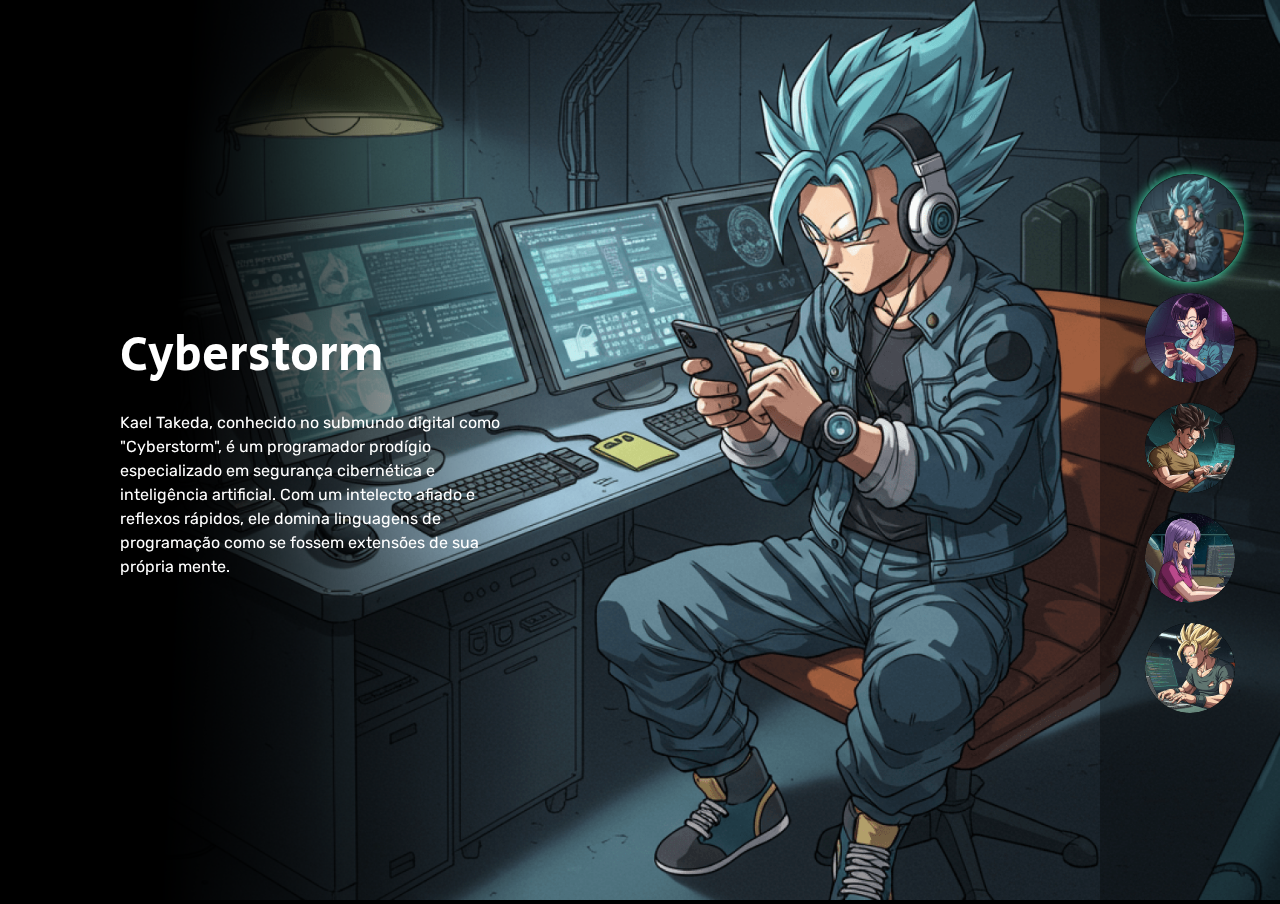
<file: Projeto-Dragon-Ball/index.html>
<!DOCTYPE html>
<html lang="pt-BR">

<head>
    <meta charset="UTF-8">
    <meta name="viewport" content="width=device-width, initial-scale=1.0">
    <title>Semana do Zero ao Programador Contratado - Dragon Ball</title>
    <link rel="preconnect" href="https://fonts.googleapis.com">
    <link rel="preconnect" href="https://fonts.gstatic.com" crossorigin>
    <link
        href="https://fonts.googleapis.com/css2?family=Rubik:ital,wght@0,300..900;1,300..900&family=Secular+One&display=swap"
        rel="stylesheet">

    <link rel="stylesheet" href="./src/css/reset.css">

    <link rel="stylesheet" href="./src/css/estilos.css">

    <link rel="stylesheet" href="./src/css/responsivo.css">
</head>

<body>
    <main class="personagens">
        <div class="personagem selecionado">
            <picture>
                <source srcset="./src/imagens/bg-cyberstorm.png" media="(min-width: 768px)">
                <img class="imagem" src="./src/imagens/bg-cyberstorm-mobile.png" alt="Personagem Cyberstorm">
            </picture>
            <div class="conteudo">
                <h2 class="nome-personagem">Cyberstorm</h2>
                <p class="descricao">Kael Takeda, conhecido no submundo digital como "Cyberstorm", é um programador
                    prodígio especializado em segurança cibernética e inteligência artificial. Com um intelecto afiado e
                    reflexos rápidos, ele domina linguagens de programação como se fossem extensões de sua própria
                    mente.</p>
            </div>
        </div>
        <div class="personagem">
            <picture>
                <source srcset="./src/imagens/bg-codepixie.png" media="(min-width: 768px)" />
                <img class="imagem" src="./src/imagens/bg-codepixie-mobile.png" alt="Personagem CodePixie" />
            </picture>
            <div class="conteudo">
                <h2 class="nome-personagem">CodePixie</h2>
                <p class="descricao">Lía Nakamura, conhecida como "CodePixie", é uma programadora genial que domina o
                    desenvolvimento de algoritmos e inteligência artificial. Com um talento nato para decifrar padrões,
                    ela cria sistemas inovadores e protege dados sensíveis de ameaças digitais.</p>
            </div>
        </div>

        <div class="personagem">
            <picture>
                <source srcset="./src/imagens/bg-hexblade.png" media="(min-width: 768px)" />
                <img class="imagem" src="./src/imagens/bg-hexblade-mobile.png" alt="Personagem HexBlade" />
            </picture>
            <div class="conteudo">
                <h2 class="nome-personagem">HexBlade</h2>
                <p class="descricao">Ryo Tanaka, conhecido como "HexBlade", é um hacker habilidoso que opera nas sombras
                    do
                    ciberespaço. Mestre em engenharia reversa e criptografia, ele combina força bruta e inteligência
                    afiada para
                    quebrar firewalls impenetráveis.</p>
            </div>
        </div>
        <div class="personagem">
            <picture>
                <source srcset="./src/imagens/bg-neonpulse.png" media="(min-width: 768px)" />
                <img class="imagem" src="./src/imagens/bg-neonpulse-mobile.png" alt="Personagem NeonPulse" />
            </picture>
            <div class="conteudo">
                <h2 class="nome-personagem">NeonPulse</h2>
                <p class="descricao">NeonPulse
                    Ayla Vega, conhecida como "NeonPulse", é uma prodígio da programação espacial. Criada em uma estação
                    orbital, ela domina
                    linguagens de código como se fossem sua segunda língua. Especialista em inteligência artificial e
                    segurança cibernética.</p>
            </div>
        </div>

        <div class="personagem">
            <picture>
                <source srcset="./src/imagens/bg-codebreaker.png" media="(min-width: 768px)" />
                <img class="imagem" src="./src/imagens/bg-codebreaker-mobile.png" alt="Personagem Codebreaker" />
            </picture>
            <div class="conteudo">
                <h2 class="nome-personagem">Codebreaker</h2>
                <p class="descricao">No coração de uma estação espacial abandonada, Orion Vex, um ex-engenheiro
                    cibernético, busca desvendar um código perdido há séculos. Dizem que esse código guarda o segredo
                    para uma tecnologia ancestral capaz de redefinir a inteligência artificial.</p>
            </div>
        </div>
    </main>
    <ul class="botoes">
        <li>
            <button class="botao cyberstorm selecionado">
                <img src="./src/imagens/icone-cyberstorm.png" alt="Ícone Cyberstorm">
            </button>
        </li>
        <li>
            <button class="botao codepixie">
                <img src="./src/imagens/icone-codepixie.png" alt="Ícone CodePixie" />
            </button>
        </li>
        <li>
            <button class="botao hexblade">
                <img src="./src/imagens/icone-hexblade.png" alt="Ícone Hexblade" />
            </button>
        </li>
        <li>
            <button class="botao neonpulse">
                <img src="./src/imagens/icone-neonpulse.png" alt="Ícone Neonpulse" />
            </button>
        </li>
        <li>
            <button class="botao codebreaker">
                <img src="./src/imagens/icone-codebreaker.png" alt="Ícone Codebreaker" />
            </button>
        </li>
    </ul>

    <script src="./src/js/index.js"></script>

</body>

</html>
</file>
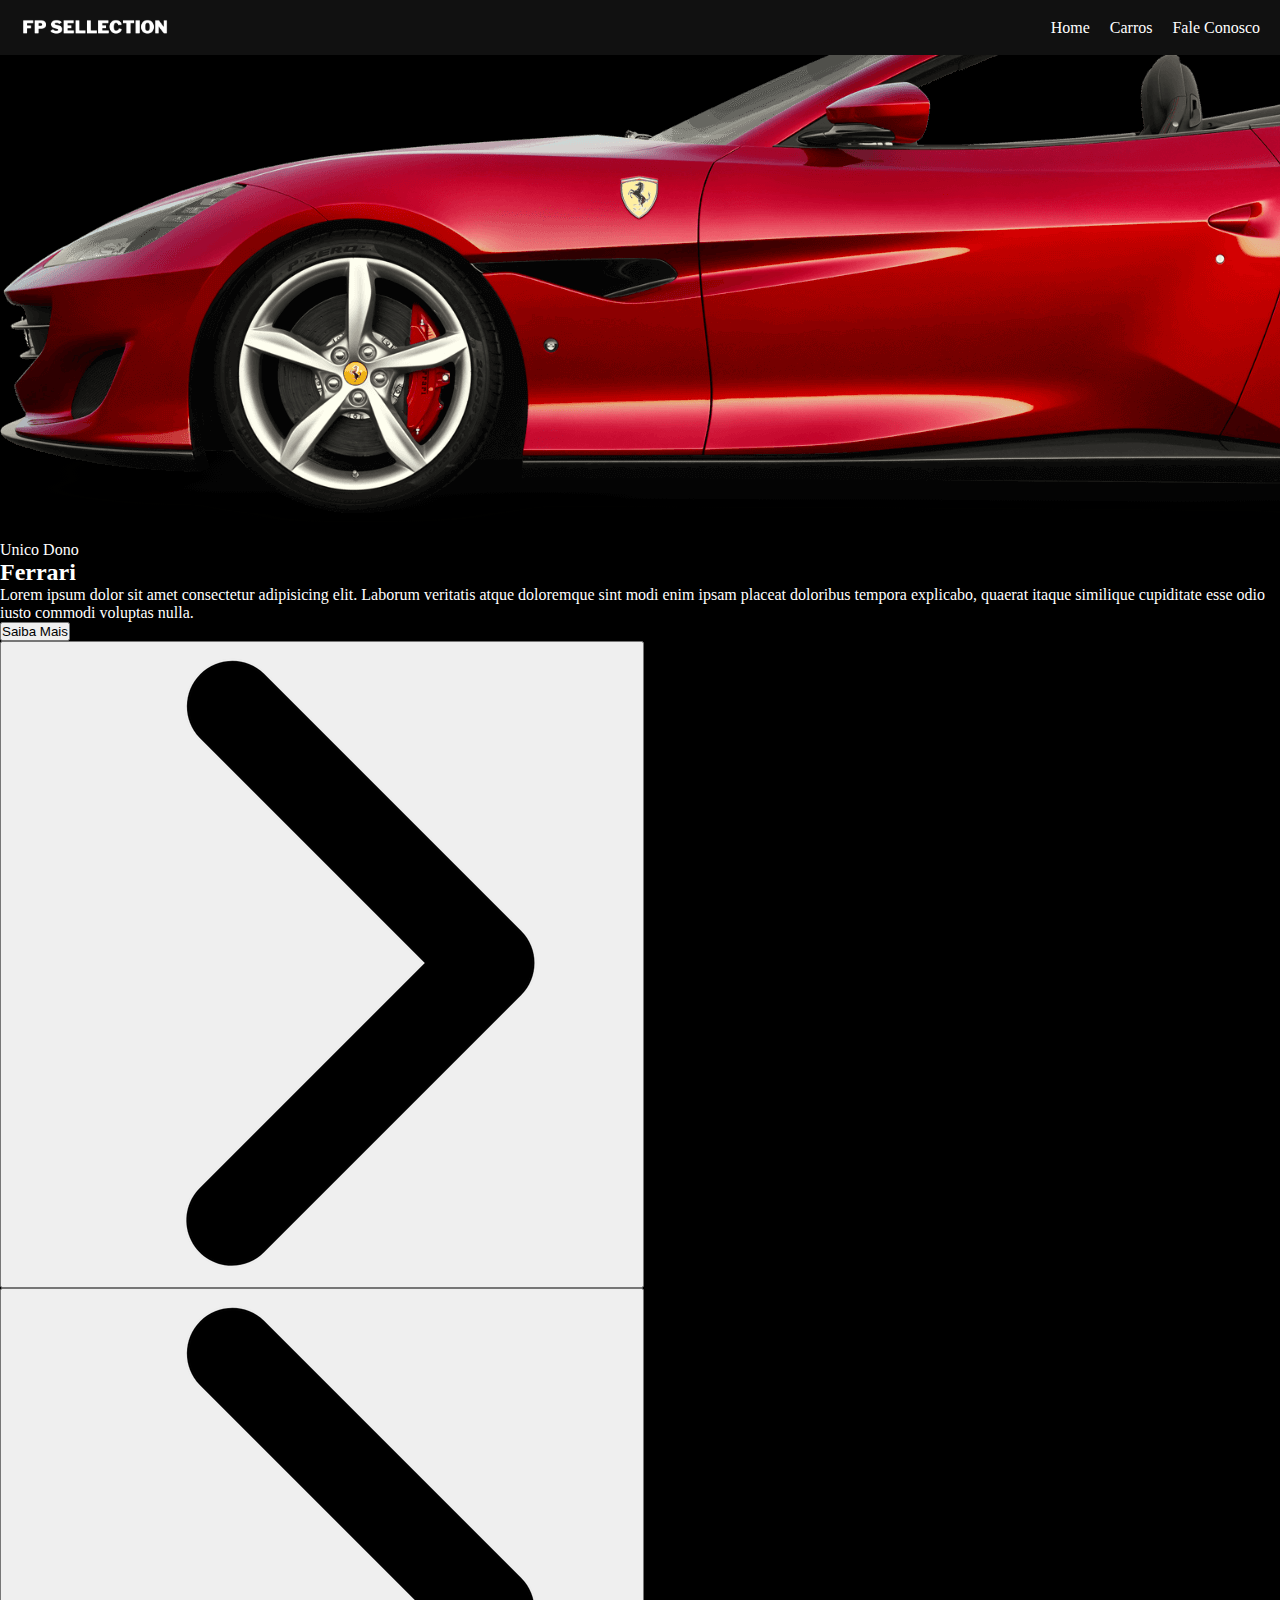
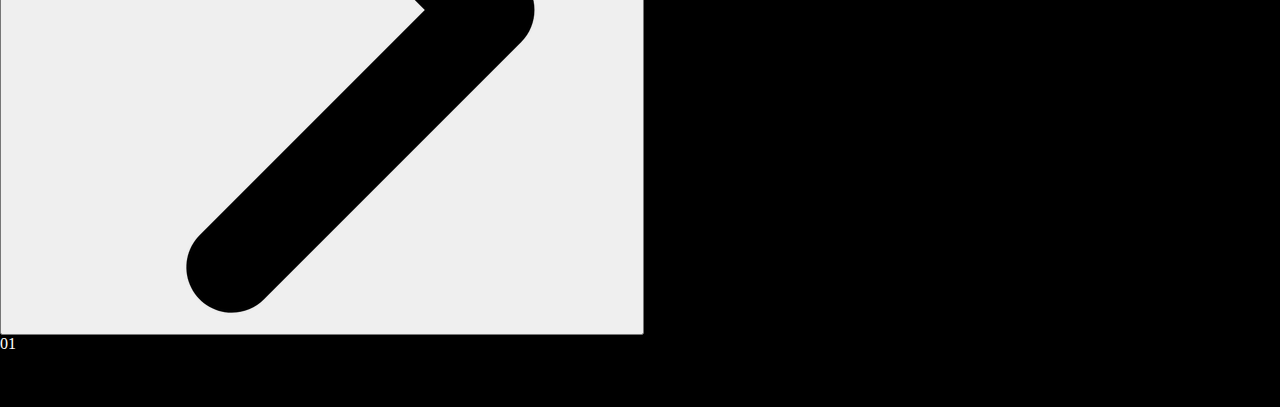
<file: Projeto_carro/index.html>
<!DOCTYPE html>
<html lang="en">
<head>
    <meta charset="UTF-8">
    <meta name="viewport" content="width=device-width, initial-scale=1.0">
    <title>Projeto Carro</title>
    
    <link rel="stylesheet" href="./css/styles.css">
</head>
<body>
    <header>
        <img src="./img/logo.png" alt="logo fp">
        <nav>
            <ul>
                <li>Home</li>
                <li>Carros</li>
                <li>Fale Conosco</li>
            </ul>
        </nav>
    </header>

    <section>
        <div class="list">
            <div class="item">
                <div class="carro-img">
                    <img src="./img/carro vermelho.png" alt="carro-vermelho">
                </div>
                <div class="content">
                    <p class="car-information">
                        Unico Dono
                    </p>
                    <h2>
                        Ferrari
                    </h2>
                    <p class="description">
                        Lorem ipsum dolor sit amet consectetur adipisicing elit. Laborum veritatis atque doloremque sint modi enim ipsam placeat doloribus tempora explicabo, quaerat itaque similique cupiditate esse odio iusto commodi voluptas nulla.
                    </p>
                    <button>
                        Saiba Mais
                    </button>
                </div>
            </div>
        </div>

        <div class="arrows">
            <button><img src="./img/seta direita.png" alt="seta esquerda"></button>
            <button><img src="./img/seta direita.png" alt="seta direita"></button>
        </div>

        <div class="indicators">
            <div class="number">01</div>
            <ul>
                <li class="active"></li>
                <li></li>
                <li></li>
            </ul>
        </div>
    </section>
</body>
</html>
</file>
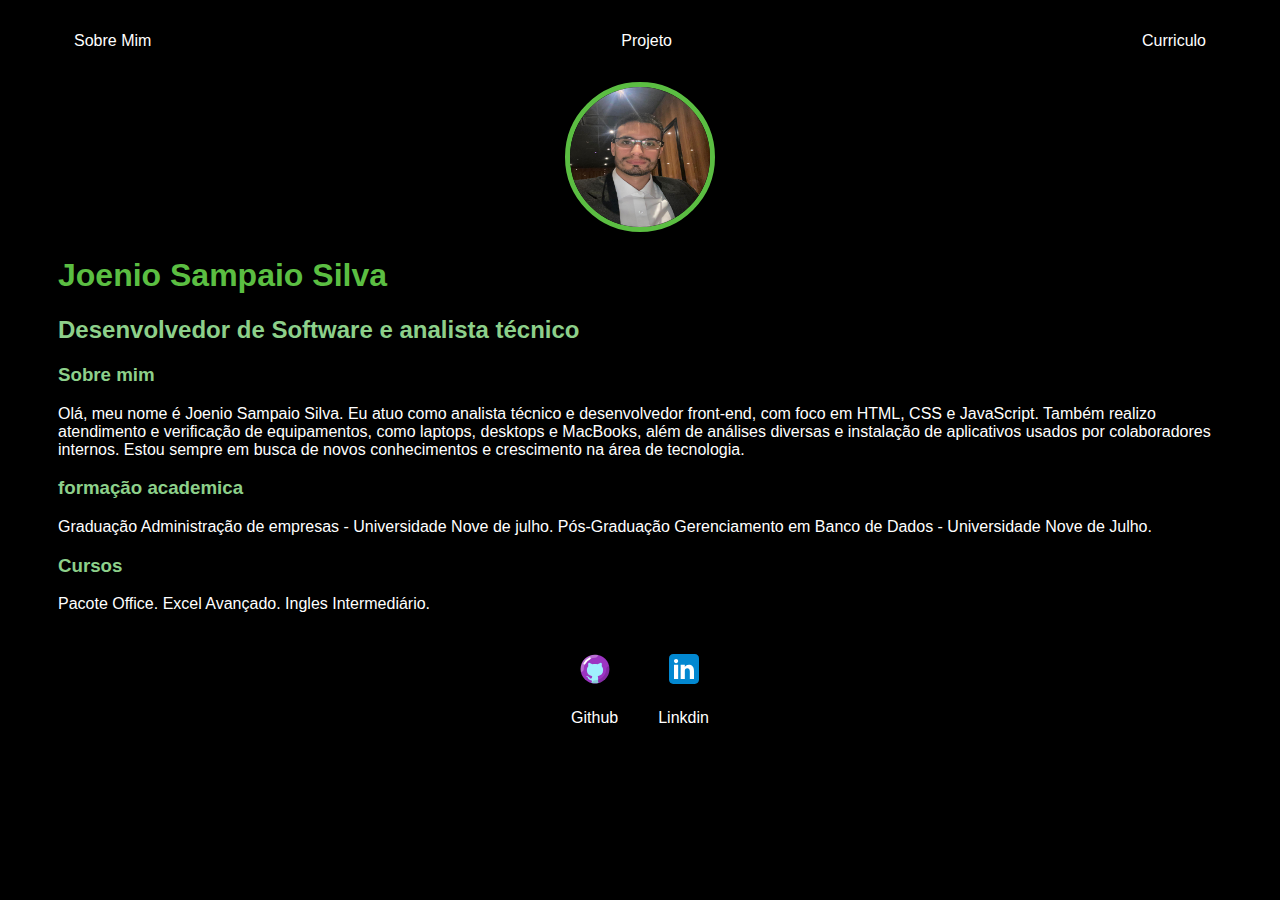
<file: Projeto_Portifolio/index.html>
<!DOCTYPE html>
<html lang="pt-BR">
<head>
    <meta charset="UTF-8">
    <meta name="viewport" content="width=device-width, initial-scale=1.0">
    <title>Portifolio de apresentação</title>

    <link rel="stylesheet" href="./css/index.css">
    <link rel="stylesheet" href="./imagens/">

</head>
<body>
    <div class="conteiner">
        <nav>
            <ul>
                <li>  
                     <a href="index.html">Sobre Mim</a>     <!--Colocar o atributo href indicando os outros html -->
                </li>
                <li>
                    <a href="projeto.html">Projeto</a>
                </li>
                <li>
                    <a href="contato.html">Curriculo</a>
                </li>
             </ul>   
        </nav>
    
        <header>
            <div class="center">
                <img src="./imagens/foto.jpeg"></img>
            </div>
            <h1>Joenio Sampaio Silva</h1>
            <h2>Desenvolvedor de Software e analista técnico</h2>
        </header>
    
        <main>
            <section>
                <h3>Sobre mim</h3>
                    <p>
                        Olá, meu nome é Joenio Sampaio Silva. Eu atuo como analista técnico e desenvolvedor front-end, com foco em HTML, CSS e JavaScript. Também realizo atendimento e verificação de equipamentos, como laptops, desktops e MacBooks, além de análises diversas e instalação de aplicativos usados por colaboradores internos. Estou sempre em busca de novos conhecimentos e crescimento na área de tecnologia.
                    </p>
            </section>
    
            <section>
                <h3>formação academica</h3>
                    <p>
                        Graduação Administração de empresas - Universidade Nove de julho.
                        Pós-Graduação Gerenciamento em Banco de Dados - Universidade Nove de Julho.
                    </p>
            </section>
    
            <section>
                <h3>Cursos</h3>
                    <p>
                        Pacote Office.
                        Excel Avançado.
                        Ingles Intermediário.
                    </p>
            </section>
        </main>
    
        <footer>
            <a href="https://github.com/JoenioSampaio" target="_blank" rel="noopener noreferre">
                <img src="./imagens/icons8-github.svg"></img>
                <p>Github</p>
            </a>
            <a href="https://www.linkedin.com/in/joenio-sampaio
            " target="_blank" rel="noopener noreferre">
                <img src="./imagens/icons8-linkedin.svg"></img>
                <p>Linkdin</p>
            </a>
        </footer>
    </div>
</body>
</html>
</file>
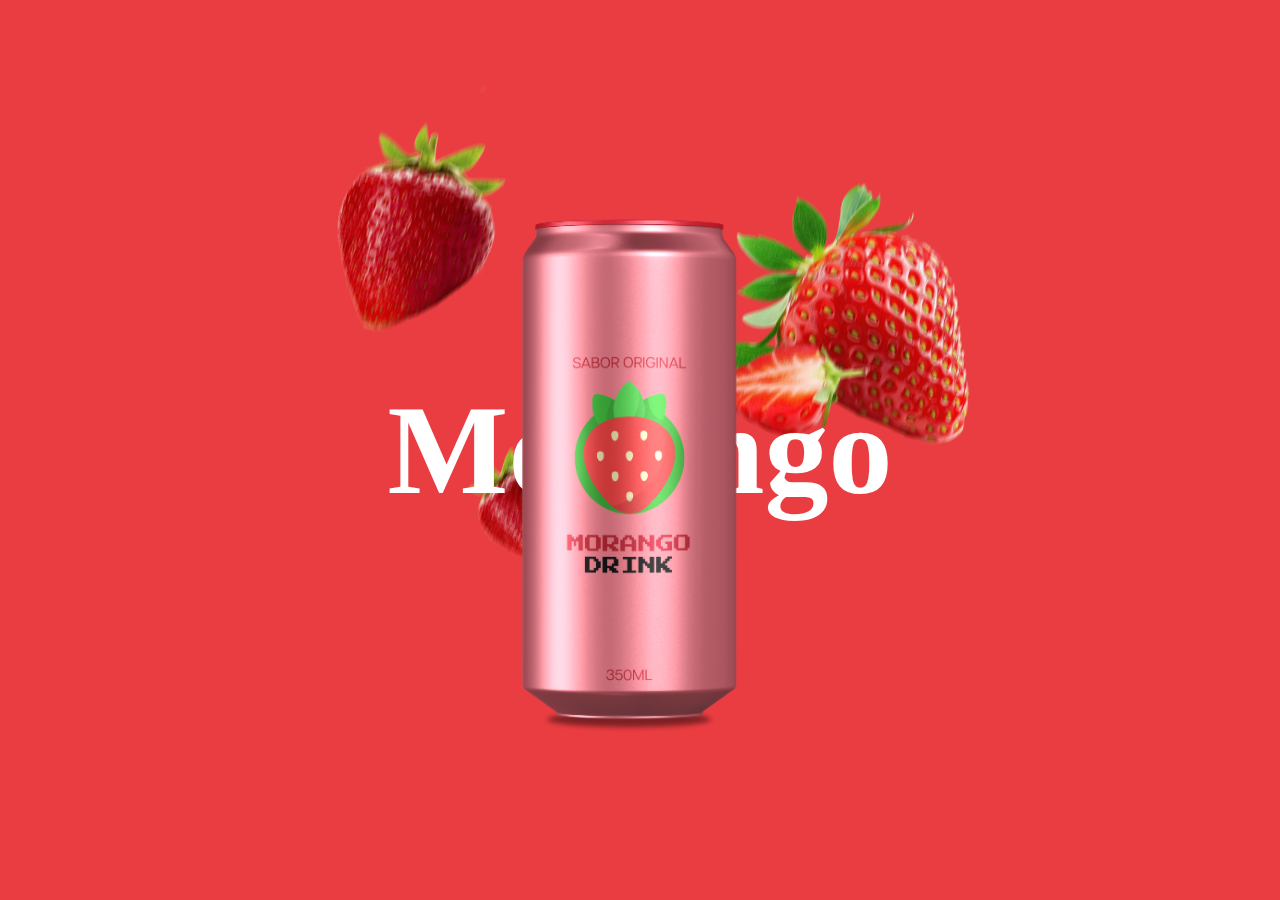
<file: Refri_do_Dev/index.html>
<!DOCTYPE html>
<html lang="pt-BR">
<head>
  <meta charset="UTF-8">
  <meta name="viewport" content="width=device-width, initial-scale=1.0">
  <title>Refrigerante do Dev</title>
  <link rel="stylesheet" href="./style.css">
  <script src="./scripts.js" defer></script>
</head>
<body>
  <main>
    <div class="item active" style="--background: #ea3d41;">
      <div class="center">
        <img class="refri" src="./img/Morango-refrigerante.png" alt="Refrigerante sabor morango">
        <div class="title">Morango</div>
      </div>
      <img class="fruit" src="./img/Morango-refrigerante-foregroundBlur.png" alt="Fruta morango em primeiro plano">
    </div>

    <div class="item" style="--background: #2d5643;">
      <div class="center">
        <img class="refri" src="./img/Abacate-refrigerante.png" alt="Refrigerante sabor abacate">
        <div class="title">Abacate</div>
      </div>
      <img class="fruit" src="./img/Abacate-refrigerante-foregroundBlur.png" alt="Fruta abacate em primeiro plano">
    </div>

    <div class="item" style="--background: #e7a043;">
      <div class="center">
        <img class="refri" src="./img/Laranja-refrigerante.png" alt="Refrigerante sabor laranja">
        <div class="title">Laranja</div>
      </div>
      <img class="fruit" src="./img/Laranja-refrigerante-foregroundBlur.png" alt="Fruta laranja em primeiro plano">
    </div>

    <div class="arrow">
      <button>&lt;</button>
      <button>&gt;</button>
    </div>
  </main>
</body>
</html>
</file>
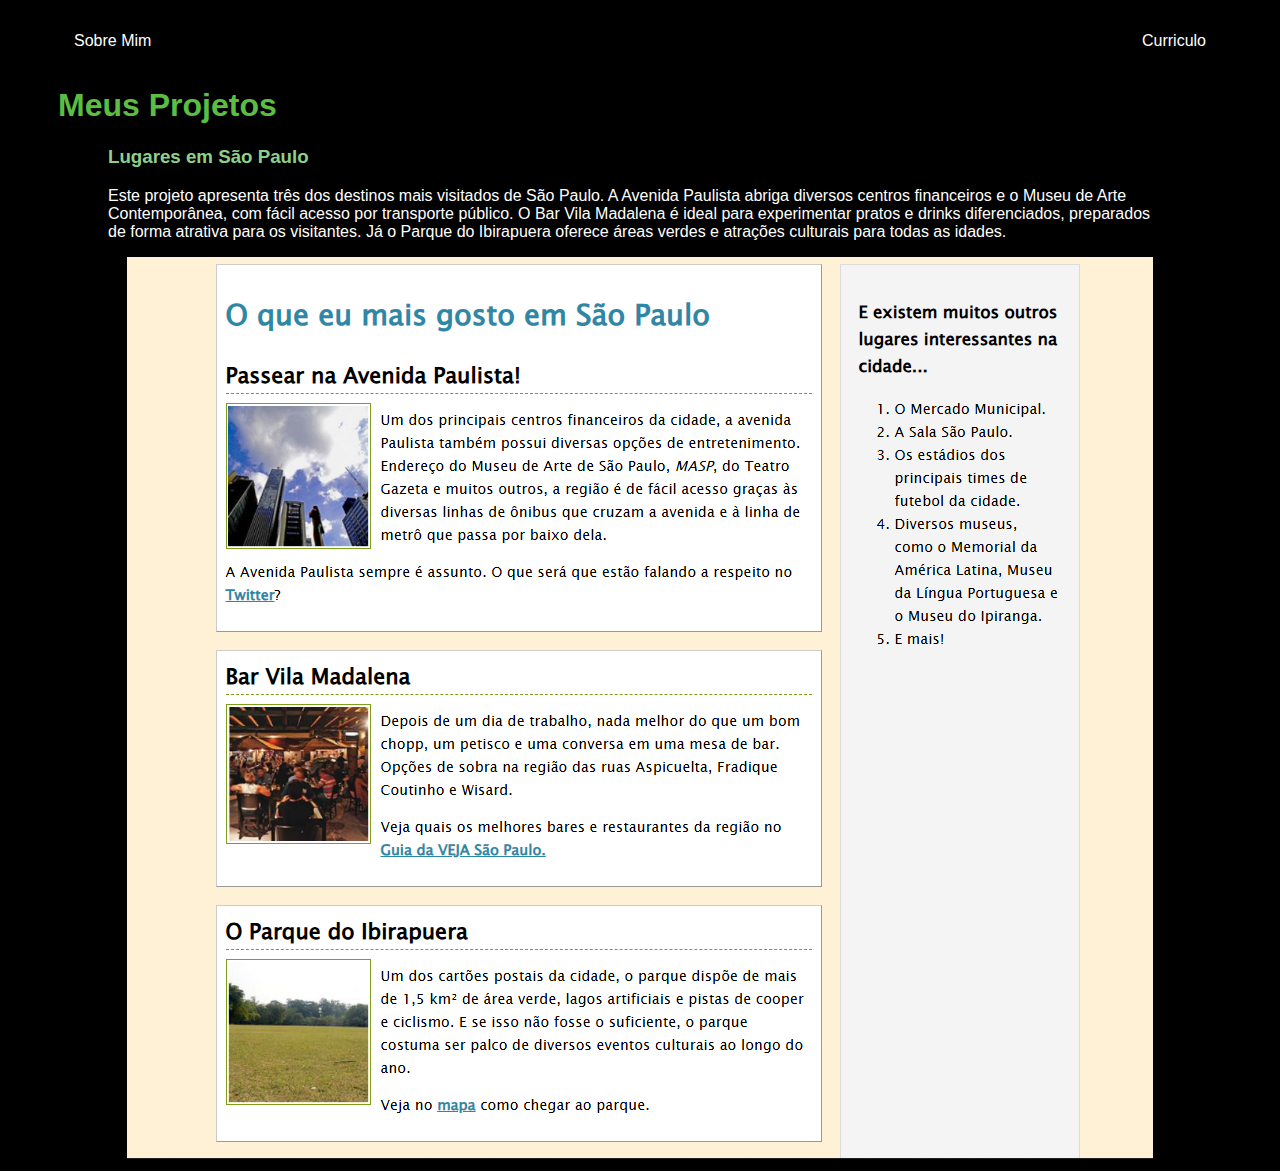
<file: Projeto_Portifolio/projeto.html>
<!DOCTYPE html>
<html lang="pt-BR">
<head>
    <meta charset="UTF-8">
    <meta name="viewport" content="width=device-width, initial-scale=1.0">
    <title>Meus Projetos</title>

    <link rel="stylesheet" href="./css/projetos.css">
</head>
<body>
    <div class="conteiner">
        <nav>
            <ul>
                <li>
                    <a href="index.html">Sobre Mim</a>
                </li>
                <li>
                    <a href="contato.html">Curriculo</a>
                </li>
            </ul>
        </nav>
    
        <header>
            <h1>Meus Projetos</h1>
        </header>
    
      <main class="conteiner">
        <section>
            <h3>Lugares em São Paulo</h3>
            <p>
              Este projeto apresenta três dos destinos mais visitados de São Paulo. A Avenida Paulista abriga diversos centros financeiros e o Museu de Arte Contemporânea, com fácil acesso por transporte público. O Bar Vila Madalena é ideal para experimentar pratos e drinks diferenciados, preparados de forma atrativa para os visitantes. Já o Parque do Ibirapuera oferece áreas verdes e atrações culturais para todas as idades.
            </p>
            <div class="center">
              <img src="./imagens/projeto 1.PNG" alt="Imagem do Projeto Destinos">
            </div>
          </section>
      </main>
    </div>
</body>
</html>
</file>
<file: Projeto-Dragon-Ball/src/css/estilos.css>
body {
  background-color: #000000;
  overflow: hidden;
}

main::after {
  content: "";
  position: fixed;
  top: 0;
  left: 0;
  min-height: 100vh;
  width: 80vh;
  background: linear-gradient(92deg, #000 25%, rgba(0, 0, 0, 0) 75%) no-repeat;
}

main .personagem {
  display: none;
  height: 100vh;
}

main .personagem.selecionado {
  display: block;
}

main .personagem .imagem {
  width: 100%;
  height: 100%;
  object-fit: cover;
}

.conteudo {
  position: absolute;
  top: 0;
  left: 120px;
  display: flex;
  flex-direction: column;
  justify-content: center;
  height: 100vh;
  max-width: 380px;
  z-index: 1;
}

.conteudo .nome-personagem {
  color: #ffffff;
  font-size: 48px;
  font-family: "Secular One";
  font-weight: 400;
  margin-bottom: 20px;
}

.conteudo .descricao {
  color: #ffffff;
  font-family: "Rubik";
  font-size: 16px;
  line-height: 24px;
}

.botoes {
  background-color: rgba(0, 0, 0, 0.3);
  position: fixed;
  top: 0;
  right: 0;
  width: 180px;
  display: flex;
  flex-direction: column;
  align-items: center;
  justify-content: center;
  min-height: 100vh;
  gap: 16px;
}

.botoes .botao {
  border: none;
  background-color: #000000;
  width: 90px;
  height: 90px;
  cursor: pointer;
  transition: transform 0.3s ease;
  border-radius: 50%;
}

.botoes .botao img {
  border-radius: 50%;
}

.botoes .botao.selecionado {
  transform: scale(1.2);
  box-shadow: 0 0 10px #d9d9d9;
}

.botoes .botao.cyberstorm.selecionado {
  box-shadow: 0 0 10px #47ffc5;
}

.botoes .botao.codepixie.selecionado {
  box-shadow: 0 0 10px #9747ff;
}

.botoes .botao.hexblade.selecionado {
  box-shadow: 0 0 10px #ffa947;
}

.botoes .botao.neonpulse.selecionado {
  box-shadow: 0 0 10px #e4309a;
}

.botoes .botao.codebreaker.selecionado {
  box-shadow: 0 0 10px #fff047;
}
</file>
<file: Projeto-Dragon-Ball/src/css/responsivo.css>
@media (max-width: 768px){
    main::after{
        background: linear-gradient(0deg, #000 45%, rgba(0, 0, 0, 0.00) 70%) no-repeat;
        width: 100vw;
    }

    main .personagem .imagem{
        height: 85%;
        object-position: center;
    }

    .conteudo{
        justify-content: flex-end;
        left: 0;
        top: -20%;
        max-width: 100vw;
        padding: 30px;
    }

    .conteudo .nome-personagem{
        font-size: 30px;
    }

    .conteudo .descricao{
        max-width: 500px;
    }


    .botoes{
        flex-direction: row;
        align-items: flex-end;
        width: 100%;
        padding: 30px;
    }

    .botoes .botao{
        width: 70px;
        height: 70px;
    }

    .botoes .botao img{
        max-width: 70px;
    }
}

@media (max-width: 425px){
    main .personagem .imagem{
        height: auto;
    }

    .conteudo{
        top: -20%;
    }

    .botoes{
        padding: 20px;
        top: -10%;
    }

    .botoes .botao{
        width: 50px;
        height: 50px;
    }

    .botoes .botao img{
        max-width: 50px;
    }
}
</file>
<file: Projeto_carro/css/styles.css>
* {
    margin: 0;
    padding: 0;
    box-sizing: border-box;
}

body {
    background-color: #000;
    color: #fff;
    font-size: 16px;
}

header {
    display: flex;
    align-items: center;
    justify-content: space-between;
    padding: 10px 20px;
    background-color: #111; /* Para destacar o cabeçalho (opcional) */
    position: fixed;
    width: 100%;
    top: 0;
}

header img {
    width: 150px; /* Ajuste conforme necessário */
}

header nav ul {
    display: flex;
    gap: 20px; /* Espaço entre os itens do menu */
    list-style: none;
}

header nav ul li {
    cursor: pointer;
    transition: color 0.3s ease;
}

header nav ul li:hover {
    color: #ff6600; /* Cor ao passar o mouse */
}
</file>
<file: Projeto_Portifolio/css/index.css>
body {
    color: white;                                     /*colocar a cor branca na fonte*/
    background-color: black;                          /*coocar fundo de tela preto*/
    font-family: Arial, Helvetica, sans-serif;          /*Para mudar a fonte*/
}

ul {
    display: flex;                          /*para colocar o nome um do lado do outro*/
    justify-content:space-between;          /*nome localizados na parte supoerior*/
    list-style-type: none;                  /*para tirar a bolinha da frente do nome*/
    padding: 16px;                          /*para dixar uma distancia maior de cima e de baixo*/
    align-items: center;                    /*para diexar o nome superior verticalmente alinha ao centro*/
}

a {
    color: white;                        /*colocar cor branca na fonte parte superior*/
    text-decoration: none;                 /*tirar linha que fica em baixo do nome parte superior*/

}

header img {
    width: 140px;
    height: 140px;
    border-radius: 50%;
    border: 5px solid #5bbe42;
}

.center {
    text-align: center;
}

h1 {
    color: #5bbe42;
}

footer img {
    width: 40px;
    height: 40px;
}

footer {
    display: flex;
    justify-content: center;
    }

footer a {
    margin: 20px;
    text-align: center;
}

.conteiner {
    padding: 0px 50px;
}

nav a:hover {
    color: #5bbe42;
}

h2 {
    color: hsl(118, 43%, 68%);
}

h3 {
    color: hsl(118, 43%, 68%);
}
</file>
<file: Projeto_Portifolio/css/projetos.css>
body {
    color: white;
    background-color: black;
    font-family: Arial, Helvetica, sans-serif;
}

UL {
    display: flex;
    justify-content: space-between;
    list-style-type: none;
    padding: 16px;
    align-items: center;
    }

a {
    color: white;
    text-decoration: none;
}

.conteiner {
    padding: 0px 50px;
}

nav a:hover {
    color: #5bbe42;
}

.center {
    text-align: center;
}

.center img {
    width: auto;        /* ocupa 100% da largura do contêiner */
    max-width: auto;   /* limita o tamanho máximo da imagem */
    height: auto;       /* mantém a proporção */
  }

  h1 {
    color: #5bbe42
  }

  h2 {
    color: hsl(118, 43%, 68%);
}

h3 {
    color: hsl(118, 43%, 68%);
}
</file>
<file: Refri_do_Dev/style.css>
/* Reset básico para zerar margens, paddings e configurar box-sizing */
* {
  margin: 0; /* Remove margens padrão */
  padding: 0; /* Remove paddings padrão */
  box-sizing: border-box; /* Inclui bordas e paddings no tamanho total */
}

/* Configurações gerais para o corpo e HTML */
body, html {
  height: 100%; /* Define altura total da página */
  width: 100%; /* Define largura total da página */
}

main {
  position: relative; /* Torna o elemento pai para posicionamentos absolutos */
  width: 100%; /* Largura total */
  height: 100vh; /* Altura da janela do navegador */
  overflow: hidden; /* Oculta conteúdo que ultrapassa os limites */
}

/* Configuração de cada item do carrossel */
.item {
  display: none; /* Esconde todos os itens inicialmente */
  width: 100%; /* Largura total */
  height: 100%; /* Altura total */
  position: absolute; /* Posiciona todos os itens no mesmo ponto */
  top: 0; /* Posiciona no topo */
  left: 0; /* Posiciona na esquerda */
  background-color: var(--background); /* Usa a cor dinâmica de fundo */
}

.item.active {
  display: block; /* Mostra o item ativo */
}

/* Estilização da fruta decorativa */
.fruit {
  width: 90%; /* Ocupa 90% da largura do container */
  position: absolute; /* Permite posicionamento dentro do item */
  top: 0; /* No topo */
  left: 50%; /* Centralizado horizontalmente */
  transform: translateX(-50%); /* Ajusta para o centro exato */
  z-index: 1; /* Define a ordem na pilha de exibição */
}

/* Configuração do conteúdo central (lata e título) */
.center {
  position: absolute; /* Posiciona relativamente ao pai */
  top: 50%; /* Centraliza verticalmente */
  left: 50%; /* Centraliza horizontalmente */
  transform: translate(-50%, -50%); /* Ajusta para o centro exato */
  display: flex; /* Define o layout como flexbox */
  flex-direction: column; /* Alinha itens na vertical */
  align-items: center; /* Centraliza horizontalmente */
  justify-content: center; /* Centraliza verticalmente */
  z-index: 2; /* Ordem acima da fruta */
}

/* Estilização do título */
.title {
  font-size: clamp(2rem, 10vw, 12rem); /* Tamanho responsivo */
  color: #ffffff; /* Cor do texto */
  font-weight: bold; /* Define o texto como negrito */
  text-align: center; /* Centraliza o texto */
  position: absolute; /* Relativo ao pai */
  z-index: 1; /* Ordem abaixo da lata */
}

/* Configuração da lata */
.refri {
  width: clamp(200px, 60vw, 600px); /* Tamanho dinâmico e responsivo */
  z-index: 3; /* Ordem acima do título */
  position: relative; /* Relativo ao pai */
}

/* Botões de navegação */
#prev, #next {
  position: absolute; /* Posiciona em relação ao pai */
  top: 50%; /* Centraliza verticalmente */
  transform: translateY(-50%); /* Ajusta para o centro exato */
  width: 50px; /* Largura fixa */
  height: 50px; /* Altura fixa */
  background-color: rgba(238, 233, 233, 0.9); /* Fundo translúcido */
  border: 1px solid rgba(238, 233, 233, 0.9); /* Borda translúcida */
  color: #eee; /* Cor do texto */
  font-size: x-large; /* Texto grande */
  font-family: monospace; /* Fonte do texto */
  cursor: pointer; /* Aponta cursor como "mão" */
  z-index: 4; /* Acima de todos os outros elementos */
  border-radius: 50%; /* Botões arredondados */
}

#prev {
  left: 30px; /* Posicionado à esquerda */
}

#next {
  right: 30px; /* Posicionado à direita */
}

/* Animações */
@keyframes toActive {
  from {
    top: 100%; /* Começa fora da tela */
    opacity: 0; /* Invisível */
  }
  to {
    top: 0; /* Move para o topo */
    opacity: 1; /* Visível */
  }
}

/* Aplica a animação ao item ativo */
.item.active img.fruit {
  animation: toActive 1s ease-in 1; /* Configura o efeito de entrada */
}

.item.active .title {
  animation: toActive 1s ease-in 1; /* Configura o efeito de entrada */
}
</file>
